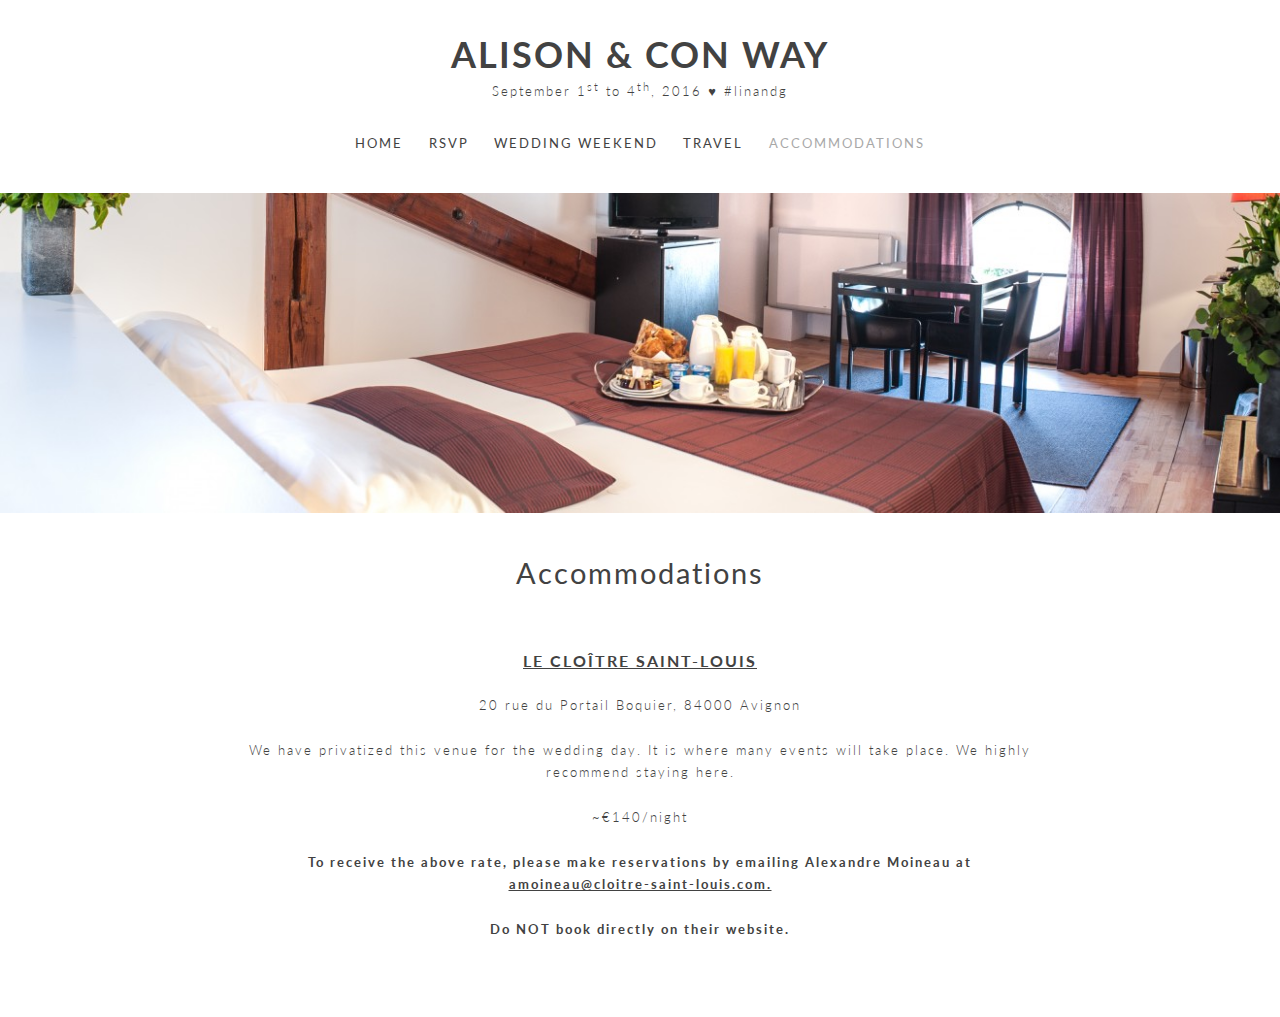
<file: accommodations.html>
<!DOCTYPE html>
<html lang="en">
	<head>
		<meta charset="utf-8" />
		<meta name="robots" content="noindex">
		<meta name="viewport" content="width=device-width, initial-scale=1.0">
		<title>Accommodations - Alison & Con Way</title>
		<link href='https://fonts.googleapis.com/css?family=Lato:400,300,700,700italic,900,400italic,300italic' rel='stylesheet' type='text/css'>
		<link rel="stylesheet" href="styles.css" />
		<script src="https://ajax.googleapis.com/ajax/libs/jquery/1.12.0/jquery.min.js"></script>
 		 <script src="http://maxcdn.bootstrapcdn.com/bootstrap/3.3.6/js/bootstrap.min.js"></script>
	</head>
	<body>
		<div class="dropdown">
		    <div data-toggle="dropdown">Menu
		    <span class="caret"></span></div>
		    <ul class="dropdown-menu">
		    	<!--<li><a tabindex="-1" href="/">Home</a></li>-->
		    	<li><a href="index.html">Home</a></li>
		    	<li><a href="rsvp.html">RSVP</a></li>
		    	<li><a href="wedding.html">Wedding Weekend</a></li>
		    	<li><a href="travel.html">Travel</a></li>
			    <li><a href="accommodations.html" class="currentPage">Accommodations</a></li>
		    </ul>
		</div>
		<script>
			$(document).ready(function(){
			  $('.dropdown a.test').on("click", function(e){
			    $(this).next('ul').toggle();
			    e.stopPropagation();
			    e.preventDefault();
			  });
			});
		</script>
		<header>
			<div class="siteName">Alison & Con&nbsp;Way</div>
			<div>
				<p>September 1<sup>st</sup> to 4<sup>th</sup>, 2016 ♥ <span class = "insta"><a href="https://www.instagram.com/explore/tags/linandg">#linandg</a></span></p>
			</div>	
			<nav>				
				<ul>
			    	<li><a href="index.html">Home</a></li>
			    	<li><a href="rsvp.html">RSVP</a></li>
			    	<li><a href="wedding.html">Wedding Weekend</a></li>
			    	<li><a href="travel.html">Travel</a></li>
			    	<li><a href="accommodations.html" class="currentPage">Accommodations</a></li>
				</ul>
			</nav>
		</header>
		<div class = "accommodationImage"></div>
		<div class="content">
			<h1>Accommodations</h1>
			<h2><a href="http://www.cloitre-saint-louis.com/en/" target="blank" class="bold">Le Clo&icirc;tre Saint-Louis</a></h2>
			<p>
				20 rue du Portail Boquier, 84000 Avignon
				<br><br>We have privatized this venue for the wedding day. It is where many events will take place. We highly recommend staying here.
				<br><br>~€140/night
				<br><br><span class="bold">To receive the above rate, please make reservations by emailing Alexandre Moineau at
				<br><a href="mailto:amoineau@cloitre-saint-louis.com">amoineau@cloitre-saint-louis.com.</a>
				<br><br>Do NOT book directly on their website.</span>
			</p>
		</div>
	</body>
</html>
</file>
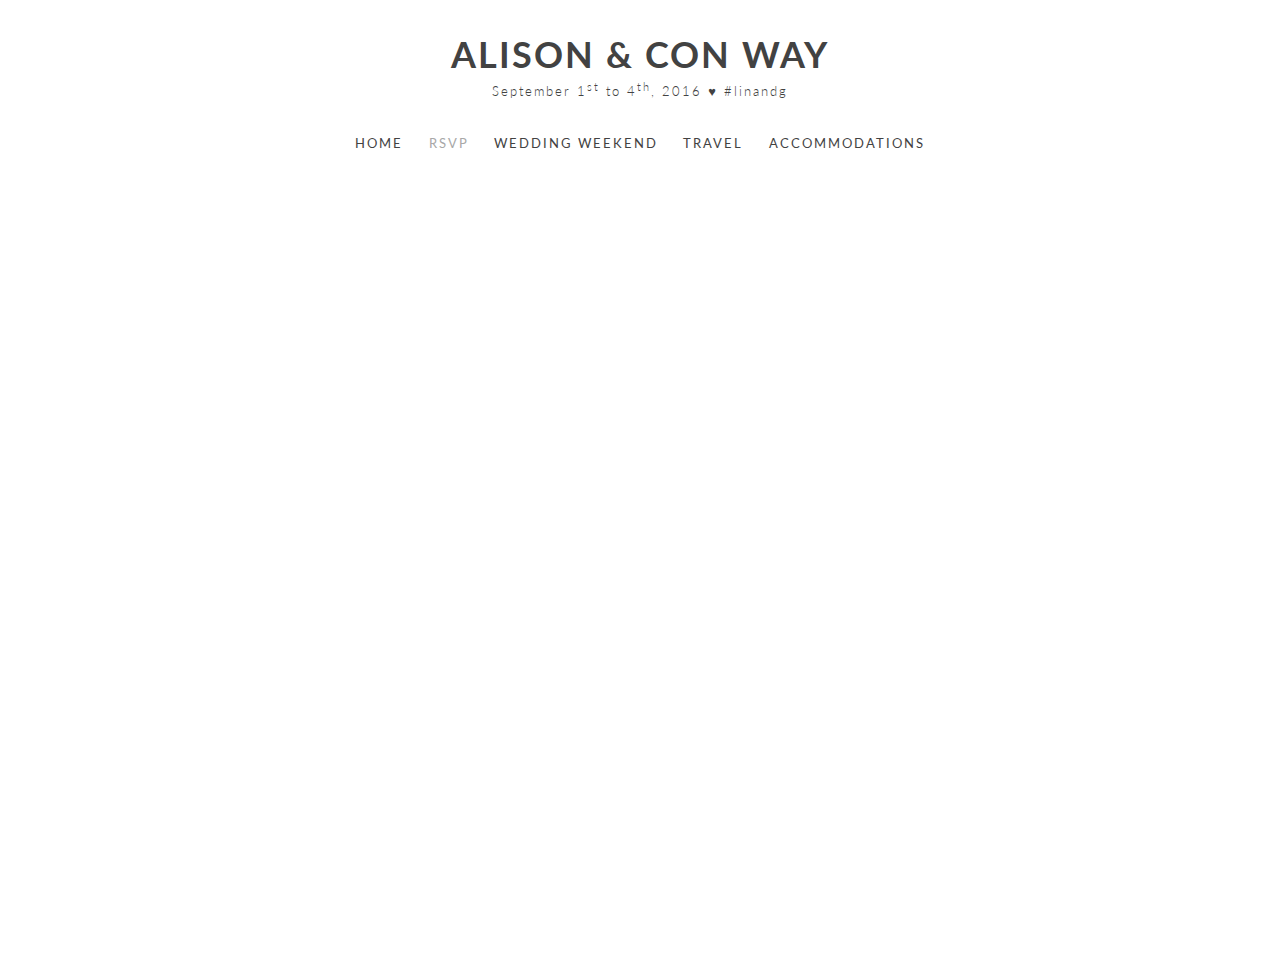
<file: rsvp.html>
<!DOCTYPE html>
<html lang="en">
	<head>
		<meta charset="utf-8" />
		<meta name="robots" content="noindex">
		<meta name="viewport" content="width=device-width, initial-scale=1.0">
		<title>RSVP - Alison & Con Way</title>
		<link href='https://fonts.googleapis.com/css?family=Lato:400,300,700,700italic,900,400italic,300italic' rel='stylesheet' type='text/css'>
		<link rel="stylesheet" href="styles.css" />
		<script src="https://ajax.googleapis.com/ajax/libs/jquery/1.12.0/jquery.min.js"></script>
 		 <script src="http://maxcdn.bootstrapcdn.com/bootstrap/3.3.6/js/bootstrap.min.js"></script>
	</head>
	<body>
		<div class="dropdown">
		    <div data-toggle="dropdown">Menu<span class="caret"></span></div>
		    <ul class="dropdown-menu">
		    	<!--<li><a tabindex="-1" href="/">Home</a></li>-->
		    	<li><a href="index.html">Home</a></li>
		    	<li><a href="rsvp.html" class="currentPage">RSVP</a></li>
		    	<li><a href="wedding.html">Wedding Weekend</a></li>
		    	<li><a href="travel.html">Travel</a></li>
			    <li><a href="accommodations.html">Accommodations</a></li>
		    </ul>
		</div>
		<script>
			$(document).ready(function(){
			  $('.dropdown a.test').on("click", function(e){
			    $(this).next('ul').toggle();
			    e.stopPropagation();
			    e.preventDefault();
			  });
			});
		</script>
		<header>
			<div class="siteName">Alison & Con&nbsp;Way</div>
			<div>
				<p>September 1<sup>st</sup> to 4<sup>th</sup>, 2016 ♥ <span class = "insta"><a href="https://www.instagram.com/explore/tags/linandg">#linandg</a></span></p>
			</div>	
			<nav>				
				<ul>
			    	<li><a href="index.html">Home</a></li>
			    	<li><a href="rsvp.html" class="currentPage">RSVP</a></li>
			    	<li><a href="wedding.html">Wedding Weekend</a></li>
			    	<li><a href="travel.html">Travel</a></li>
			    	<li><a href="accommodations.html">Accommodations</a></li>
				</ul>
			</nav>
		</header>
		<!--<div class="content">
			<img src="door1.jpg">
			<h1>RSVP</h1>
			<p>Please RSVP by Month, Date, 2016.</p>
			<form action="action_page.php">
				  <label>Name (First & Last)*</label><br>
				  <input type="text" name="fullname" required><br><br>
				  <label>Email Address*</label><br>
				  <input type="email" name="email" required><br><br>
				  <label>Are you bringing a plus one?*</label><br>
				  <input type="checkbox" name="plusone" value="yes"> Yes <input type="checkbox" name="plusone" value="no"> No<br><br>
 				 	  <label>Are you bringing kids?*</label><br>
				  <input type="checkbox" name="kids" value="yes"> Yes <input type="checkbox" name="kids" value="no"> No<br><br>
				  <label>If you are bringing a plus one and/or kids, what are their names?</label><br>
				  <input type="text" name="guestname"><br><br>
				  <label>Send us a note</label><br>
				  <textarea name="message" rows="10" cols="30"></textarea><br><br>
				  <input type="submit" value="Submit">
			</form>
		</div> -->
		<div class="content">
		<iframe src="https://docs.google.com/forms/d/18J-Z8FpMlnD80DxtEQrpU_eGV_jPI4Uec34oHmj5IhM/viewform?embedded=true" width="800" height="700" >Loading...</iframe>
		</div>
	</body>
</html>
</file>
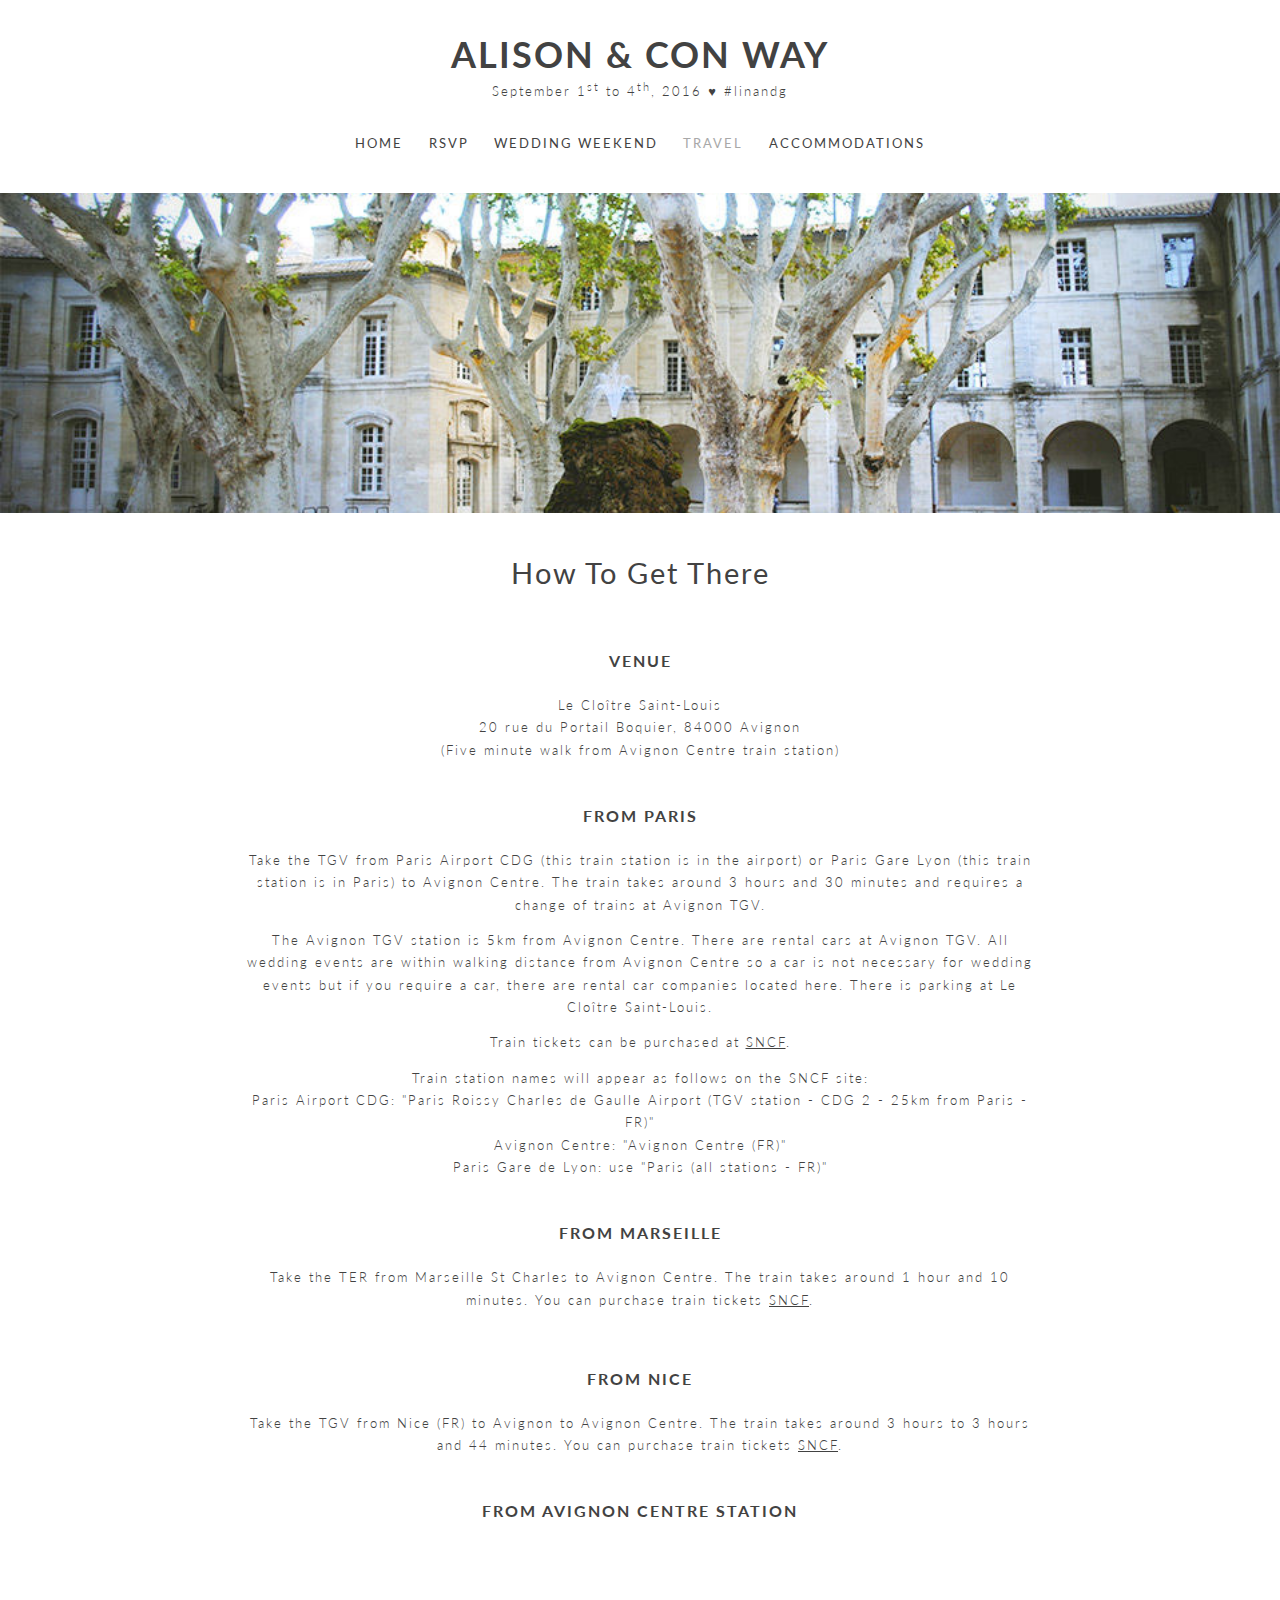
<file: travel.html>
<!DOCTYPE html>
<html lang="en">
	<head>
		<meta charset="utf-8" />
		<meta name="robots" content="noindex">
		<meta name="viewport" content="width=device-width, initial-scale=1.0">
		<title>Alison & Con Way</title>
		<link href='https://fonts.googleapis.com/css?family=Lato:400,300,700,700italic,900,400italic,300italic' rel='stylesheet' type='text/css'>
		<link rel="stylesheet" href="styles.css" />
		<script src="https://ajax.googleapis.com/ajax/libs/jquery/1.12.0/jquery.min.js"></script>
 		 <script src="http://maxcdn.bootstrapcdn.com/bootstrap/3.3.6/js/bootstrap.min.js"></script>
	</head>
	<body>
		<div class="dropdown">
		    <div data-toggle="dropdown">Menu<span class="caret"></span></div>
		    <ul class="dropdown-menu">
		    	<!--<li><a tabindex="-1" href="/">Home</a></li>-->
		    	<li><a href="index.html">Home</a></li>
		    	<li><a href="rsvp.html">RSVP</a></li>
		    	<li><a href="wedding.html">Wedding Weekend</a></li>
		    	<li><a href="travel.html" class="currentPage">Travel</a></li>
					<li><a href="accommodations.html">Accommodations</a></li>
		    </ul>
		</div>
		<script>
			$(document).ready(function(){
			  $('.dropdown a.test').on("click", function(e){
			    $(this).next('ul').toggle();
			    e.stopPropagation();
			    e.preventDefault();
			  });
			});
		</script>
		<header>
			<div class="siteName">Alison & Con&nbsp;Way</div>
			<div>
				<p>September 1<sup>st</sup> to 4<sup>th</sup>, 2016 ♥ <span class = "insta"><a href="https://www.instagram.com/explore/tags/linandg">#linandg</a></span></p>
			</div>	
			<nav>				
				<ul>
			    	<li><a href="index.html">Home</a></li>
			    	<li><a href="rsvp.html">RSVP</a></li>
			    	<li><a href="wedding.html">Wedding Weekend</a></li>
			    	<li><a href="travel.html" class="currentPage">Travel</a></li>
			    	<li><a href="accommodations.html">Accommodations</a></li>
				</ul>
			</nav>
		</header>
		<div class="travelImage"></div>
		<div class="content">
			<h1>How To Get There</h1>
			<h2>Venue</h2>
			<p>Le Clo&icirc;tre Saint-Louis
			<br>20 rue du Portail Boquier, 84000 Avignon
			<br>(Five minute walk from Avignon Centre train station)
			</p>
			<h2>From Paris</h2>
			<p>
				Take the TGV from Paris Airport CDG (this train station is in the airport) or Paris Gare Lyon (this train station is in Paris) to Avignon Centre. The train takes around 3 hours and 30 minutes and requires a change of trains at Avignon TGV.</p>
			<p>The Avignon TGV station is 5km from Avignon Centre. There are rental cars at Avignon TGV. All wedding events are within walking distance from Avignon Centre so a car is not necessary for wedding events but if you require a car, there are rental car companies located here. There is parking at Le Clo&icirc;tre Saint-Louis.</p>
			<p>Train tickets can be purchased at <a href="http://www.sncf.com/en/passengers" target="blank">SNCF</a>.</p>
			<p>Train station names will appear as follows on the SNCF site:
				<br> Paris Airport CDG: "Paris Roissy Charles de Gaulle Airport (TGV station - CDG 2 - 25km from Paris - FR)"
				<br> Avignon Centre: "Avignon Centre (FR)"
				<br> Paris Gare de Lyon: use "Paris (all stations - FR)"
			</p>
			<h2>From Marseille</h2>
			<p>	
				Take the TER from Marseille St Charles to Avignon Centre. The train takes around 1 hour and 10 minutes. You can purchase train tickets <a href="http://www.sncf.com/en/passengers" target="blank">SNCF</a>. 
			</p>
			</p>
			<h2>From Nice</h2>
			<p>
				Take the TGV from Nice (FR) to Avignon to Avignon Centre. The train takes around 3 hours to 3 hours and 44 minutes. You can purchase train tickets <a href="http://www.sncf.com/en/passengers" target="blank">SNCF</a>. 
			</p>
			<h2>From Avignon Centre Station</h2>
			<p>
				<iframe src="https://www.google.com/maps/embed?pb=!1m28!1m12!1m3!1d718.1959408228258!2d4.805594198004878!3d43.94314864431716!2m3!1f0!2f0!3f0!3m2!1i1024!2i768!4f13.1!4m13!3e2!4m5!1s0x12b5eb8c0dc89231%3A0x824a4a5e57ae13e8!2sGare+D&#39;Avignon+Centre%2C+Boulevard+Saint-Roch%2C+Avignon%2C+France!3m2!1d43.941959!2d4.804898!4m5!1s0x12b5eb894ca47a25%3A0xdb704ca7d32a0253!2scloitre+saint+louis!3m2!1d43.9438187!2d4.8049235!5e0!3m2!1sen!2sus!4v1457812492749" width="800" height="400" frameborder="0" style="border:0" allowfullscreen></iframe>
			</p>
		</div>
	</body>
</html>
</file>
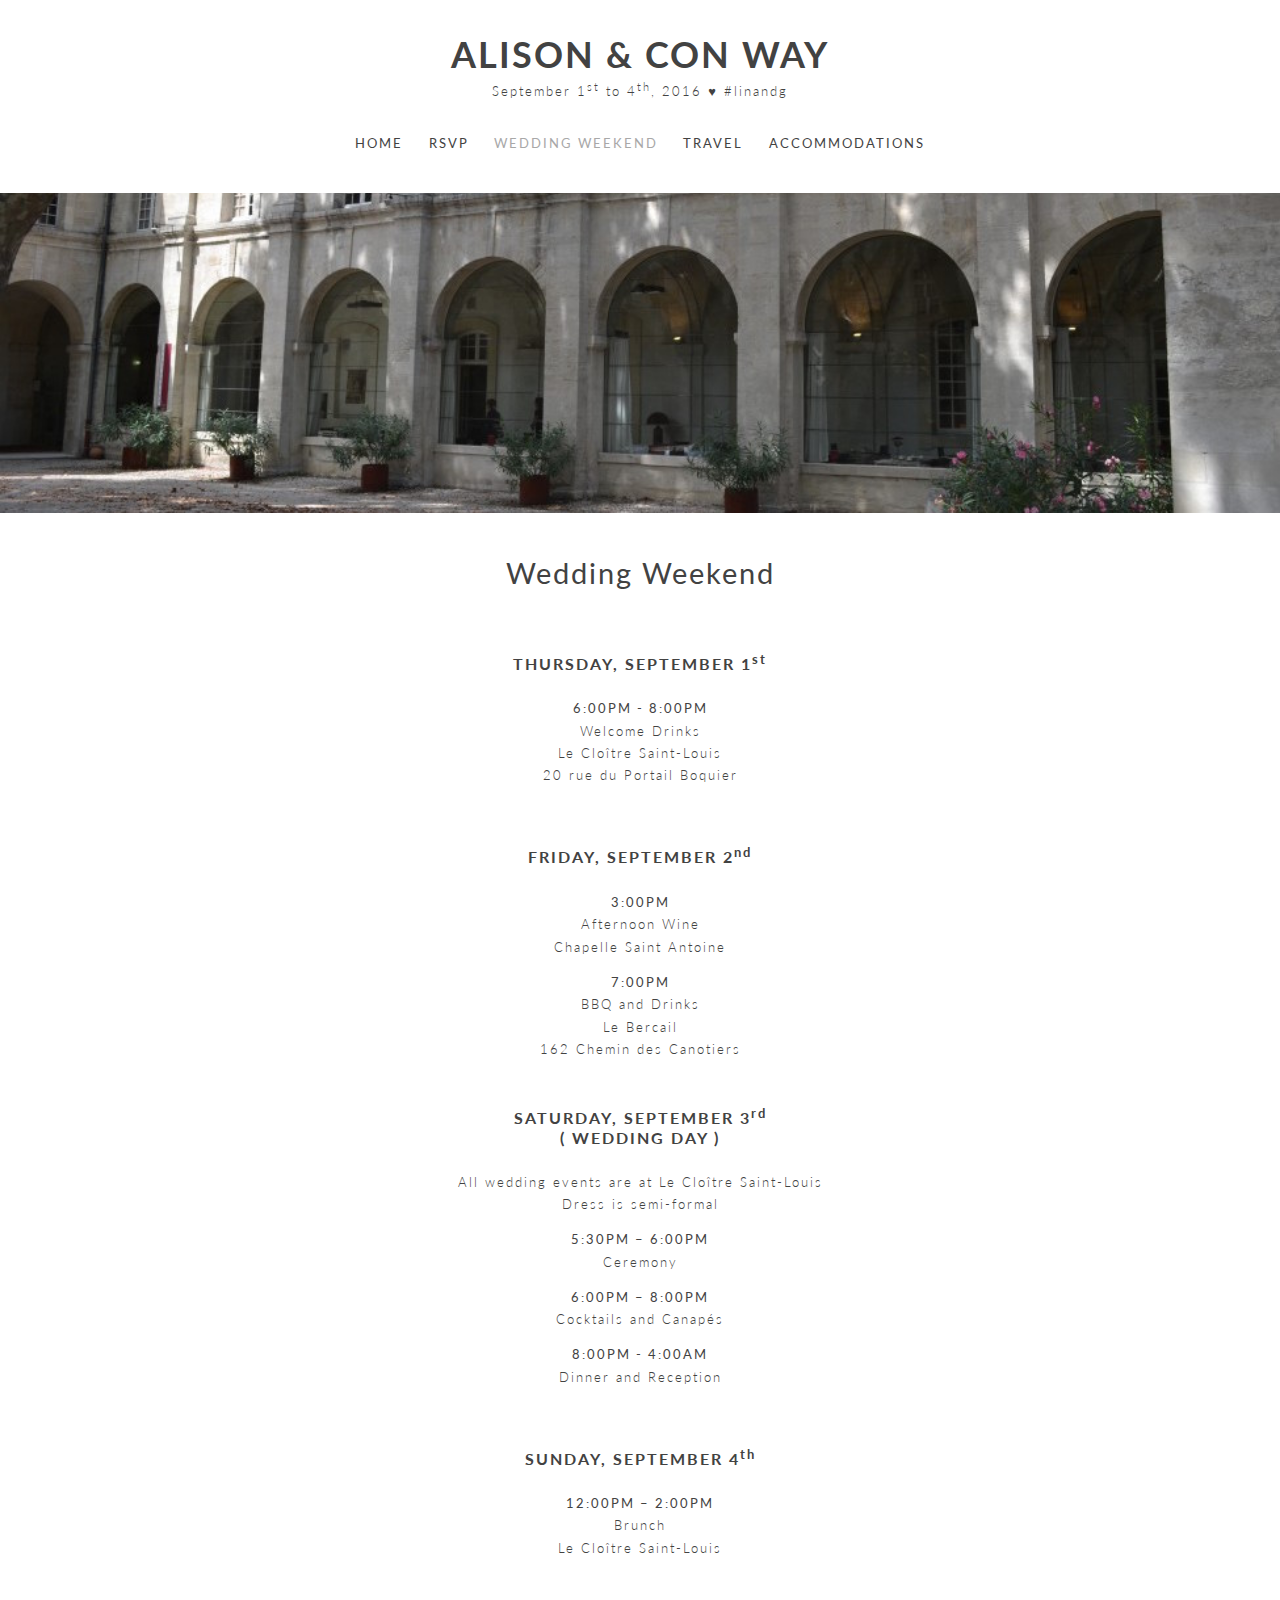
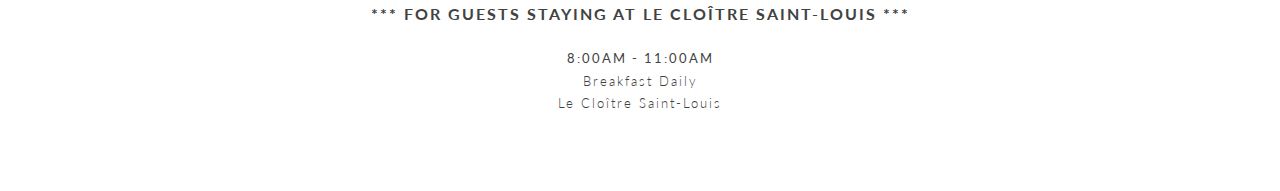
<file: wedding.html>
<!DOCTYPE html>
<html lang="en">
	<head>
		<meta charset="utf-8" />
		<meta name="robots" content="noindex">
		<meta name="viewport" content="width=device-width, initial-scale=1.0">
		<title>Alison & Con Way</title>
		<link href='https://fonts.googleapis.com/css?family=Lato:400,300,700,700italic,900,400italic,300italic' rel='stylesheet' type='text/css'>
		<link rel="stylesheet" href="styles.css" />
		<script src="https://ajax.googleapis.com/ajax/libs/jquery/1.12.0/jquery.min.js"></script>
 		 <script src="http://maxcdn.bootstrapcdn.com/bootstrap/3.3.6/js/bootstrap.min.js"></script>
	</head>
	<body>
		<div class="dropdown">
		    <div data-toggle="dropdown">Menu<span class="caret"></span></div>
		    <ul class="dropdown-menu">
		    	<!--<li><a tabindex="-1" href="/">Home</a></li>-->
		    	<li><a href="index.html">Home</a></li>
		    	<li><a href="rsvp.html">RSVP</a></li>
		    	<li><a href="wedding.html" class="currentPage">Wedding Weekend</a></li>
		    	<li><a href="travel.html">Travel</a></li>
			    <li><a href="accommodations.html">Accommodations</a></li>
		    </ul>
		</div>
		<script>
			$(document).ready(function(){
			  $('.dropdown a.test').on("click", function(e){
			    $(this).next('ul').toggle();
			    e.stopPropagation();
			    e.preventDefault();
			  });
			});
		</script>
		<header>
			<div class="siteName">Alison & Con&nbsp;Way</div>
			<div>
				<p>September 1<sup>st</sup> to 4<sup>th</sup>, 2016 ♥ <span class = "insta"><a href="https://www.instagram.com/explore/tags/linandg">#linandg</a></span></p>
			</div>	
			<nav>				
				<ul>
			    	<li><a href="index.html">Home</a></li>
			    	<li><a href="rsvp.html">RSVP</a></li>
			    	<li><a href="wedding.html" class="currentPage">Wedding Weekend</a></li>
			    	<li><a href="travel.html">Travel</a></li>
			    	<li><a href="accommodations.html">Accommodations</a></li>
				</ul>
			</nav>
		</header>
		<div class="weddingImage"></div>
		<div class="content">
			<h1>Wedding Weekend</h1>
			<h2>Thursday, September 1<sup>st</sup></h2>
			<p>
				<span class="time">6:00PM - 8:00PM</span>
				<br>Welcome Drinks
				<br>Le Clo&icirc;tre Saint-Louis
				<br>20 rue du Portail Boquier
			</p>
			</p>
			<h2>Friday, September 2<sup>nd</sup></h2>
			<p>
				<span class="time">3:00PM</span>
				<br>Afternoon Wine</a>
				<br>Chapelle Saint Antoine
			</p>
			<p>
				<span class="time">7:00PM</span>
				<br>BBQ and Drinks
				<br>Le Bercail
				<br>162 Chemin des Canotiers
			</p>
			<h2>Saturday, September 3<sup>rd</sup><br>( Wedding Day )</h2>		
			<p>
				All wedding events are at Le Clo&icirc;tre Saint-Louis
				<br>Dress is semi-formal
			</p>
			<p>
				<span class="time">5:30PM – 6:00PM</span>
				<br>Ceremony
			<p>
				<span class="time">6:00PM – 8:00PM</span>
				<br>Cocktails and Canapés
			</p>
			<p>
				<span class="time">8:00PM - 4:00AM</span>
				<br>Dinner and Reception
			</p>
			<p>	
			<h2>Sunday, September 4<sup>th</sup></h2>			
			<p>
				<span class="time">12:00PM – 2:00PM</span>
				<br>Brunch
				<br>Le Clo&icirc;tre Saint-Louis
			</p>
			<h2>*** For guests staying at Le Clo&icirc;tre Saint-Louis ***</h2>	
			<p>
				<span class="time">8:00AM - 11:00AM</span>
				<br>Breakfast Daily
				<br>Le Clo&icirc;tre Saint-Louis
			</p>	
		</div>
	</body>
</html>
</file>
<file: styles.css>
/* global styles */

section, header, article {
	display: block;
}

* {
  padding: 0;
  margin: 0;
}

body {
	width: 100%;
	font-family: Lato,Helvetica,Arial,sans-serif;
	font-size: 1em;
	color: #424242;
	background-color: #fff;
	text-align: center;
	letter-spacing: 2px;
	padding-bottom: 4em;
}

.insta a, .insta a:link, .insta a:visited {
	text-decoration: none;
}

.insta a:hover, .insta a:active {
	text-decoration: none;
}

.bold {
	font-weight: 700;
}

.uppercase {
	text-transform: uppercase;
}

.noUnderline{
	text-decoration: none;
}

header {
	margin: 0 auto;
	padding: 2em;
	width: 800px;
}

.content {
	margin: 0 auto;
	width: 800px;
}

.siteName {
	font-size: 2.25em;
	text-transform: uppercase;
	font-weight: 700;
}

nav {
	text-transform: uppercase;
	font-size: 0.8em;
}

nav ul li {
	display: inline-block;
	padding: 1.5em 0.8em 0.8em;
}

nav ul li a {
	color: #424242;
	text-decoration: none;
}

.currentPage {
	color: #a8a8a8;	
}

nav a:active, nav a:hover {
	color: #a8a8a8;
	cursor: pointer;
}

.dropdown {
	display: none;
}

h1 {
	padding: 1.5em 1em 1em;
    font-weight: normal;
    font-size: 1.8em;
}

h2 {
	padding: 2em 1.5em 1.5em;
	font-size: 1em;
    text-transform: uppercase;
}

p {
	padding-bottom: 1em;
    font-size: 0.8em;
    font-weight: 300;
    line-height: 1.75em;
}

a {
	color: #424242;
}

sup {
	text-transform: none;
}

.time {
	font-weight: normal;
}

/* form */

form {
	text-align: left;
    margin: 1.5em 5em;
}

label {
	font-size: 0.8em;
}

input[type="text"], input[type="email"], textarea {
	width: 100%;
    padding: 1em 0em;
    background-color: #fafafa;
    border: 1px solid #ccc;
    margin-top: 0.5em;
    border-radius: 2px
}

input[type="submit"] {
	font-family: Lato,Helvetica,Arial,sans-serif;
	font-size: 1em;
	letter-spacing: 2px;
	border-radius: 2px;
	padding: 0.25em 2em 0.5em;
	background-color: #424242;
	color: #fff;
	border: 1px solid #424242;
	cursor: pointer;
}


/* images */

.indexImage {
	background: url("avignon.jpg") no-repeat;}

.travelImage{
	background: url("cloister_courtyard.jpg") no-repeat;}

.accommodationImage {
	background: url("hotel-room.jpg") no-repeat;
}

.weddingImage{
	background: url("cloister_courtyard2.jpg") no-repeat;
}

.indexImage, .travelImage, .accommodationImage, .weddingImage{	
	min-width: auto;
	min-height: 20em;
	position:relative;
	background-size: cover;
	background-position: center;
}

.accommodationImage {	
	background-position: 0% 100%;
}

.weddingImage {
	background-position: 0% 90%;
}

/* iframe form*/

iframe {
	border: 0;
	margin: 0;
	background-color: #fff;
}



/* Smartphone*/
@media screen and (max-width:767px) {
	header {
		padding: 1em 0em;
		width: 90%;
	}
	.content{
		padding: 1em 0em; 
		width: 90%;
	}

	nav {
		display: none !important;
	}

	.indexImage, .travelImage, .accommodationImage, .weddingImage{
		min-height: 12em;
	}
	.dropdown {
		display: block;
		position: relative;
		padding: 1em;
		text-transform: uppercase;
		border-bottom: 2px solid #ddd;
		cursor: pointer;
	}

	.dropdown-menu {
    	margin-top: -1px;
	    position: absolute;
	    display: none;
	    top: 100%;
	    left: 0;
	    z-index: 1000;
	    float: left;
	    min-width: 160px;
	    margin: 2px 0 0;
	    list-style: none;
	    background-color: #fff;
	    -webkit-background-clip: padding-box;
	    background-clip: padding-box;
	    padding: 1em 0em;
	}

	.open>.dropdown-menu {
    	width: 100%;
    	text-align: center;
    	display: block;
	}
	.dropdown-menu li {
		padding: 0.5em;
	}
	.dropdown-menu li a {
		color: #424242;
		text-decoration: none;
	}
	.dropdown-menu a:active, .dropdown-menu a:hover {
		cursor: pointer;
		color: #a8a8a8;
	}
	form {
		margin: 0em;
	}
	iframe {
		width: 100%;
	}
}
</file>
